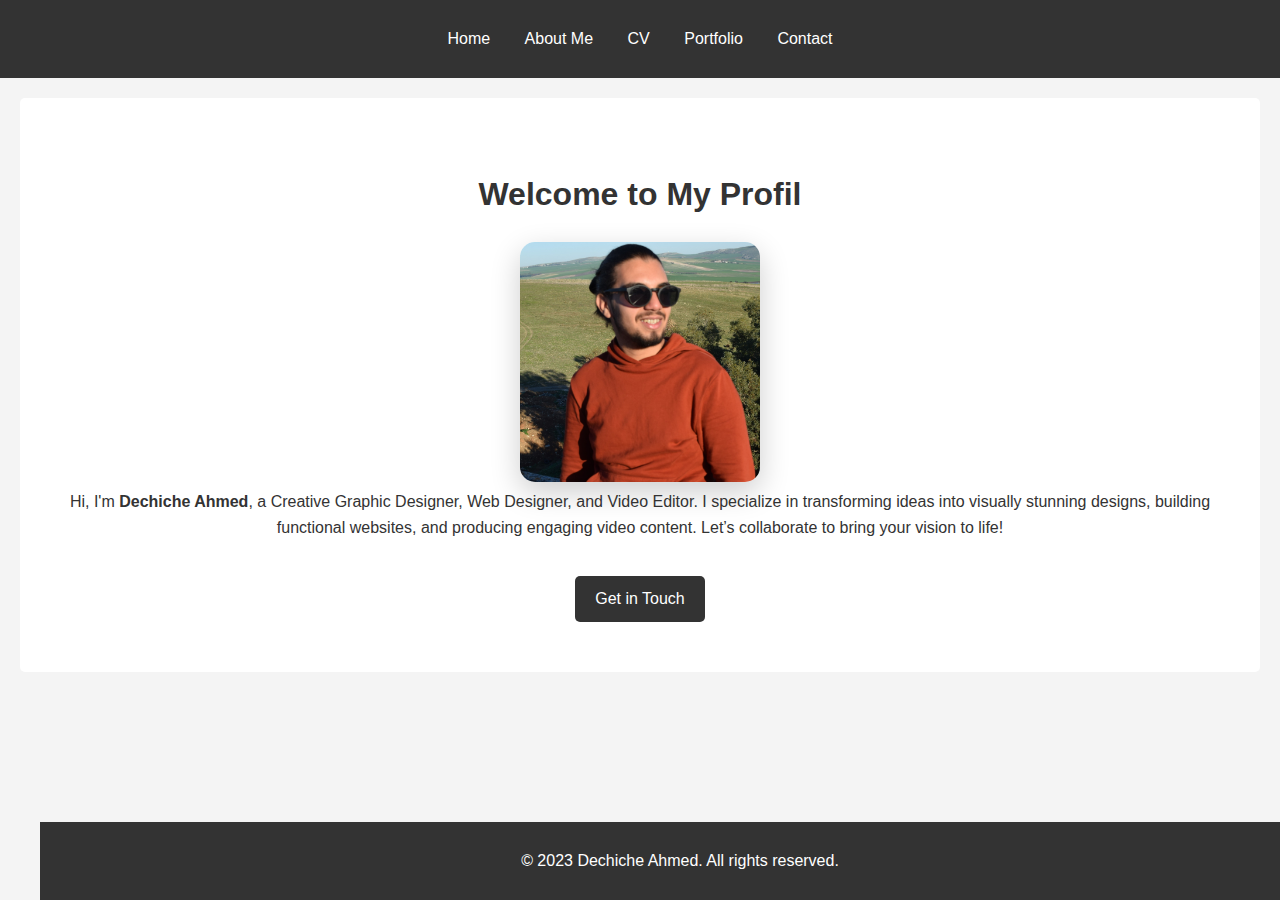
<file: index.html>
<!DOCTYPE html>
<html lang="en">
<head>
    <meta charset="UTF-8">
    <meta name="viewport" content="width=device-width, initial-scale=1.0">
    <title>Dechiche Ahmed - Creative Graphic Designer | Web Designer | Video Editor</title>
    <link rel="stylesheet" href="styles.css">
    <!-- Add Font Awesome for icons -->
    <link rel="stylesheet" href="https://cdnjs.cloudflare.com/ajax/libs/font-awesome/6.0.0/css/all.min.css">
</head>
<body>
    <header>
        <nav>
            <ul>
                <li><a href="index.html">Home</a></li>
                <li><a href="about.html">About Me</a></li>
                <li><a href="cv.html">CV</a></li>
                <li><a href="portfolio.html">Portfolio</a></li>
                <li><a href="contact.html">Contact</a></li>
            </ul>
        </nav>
    </header>

    <section id="home">
        <div class="hero-content">
            <div class="text-content">
                <h1>Welcome to My Profil</h1>
                
                <p><div class="photo-container">
                    <img src="image.jpg" alt="Dechiche Ahmed - Graphic Designer and Web Developer" 
                         class="profile-photo">
                </div>
                    Hi, I'm <strong>Dechiche Ahmed</strong>, a Creative Graphic Designer, Web Designer, and Video Editor. 
                    I specialize in transforming ideas into visually stunning designs, building functional websites, 
                    and producing engaging video content. Let’s collaborate to bring your vision to life!
                </p>
                <a href="contact.html" class="cta-button">Get in Touch</a>
            </div>
            
        </div>

    <footer>
        <p>&copy; 2023 Dechiche Ahmed. All rights reserved.</p>
    </footer>
</body>
</html>
</file>
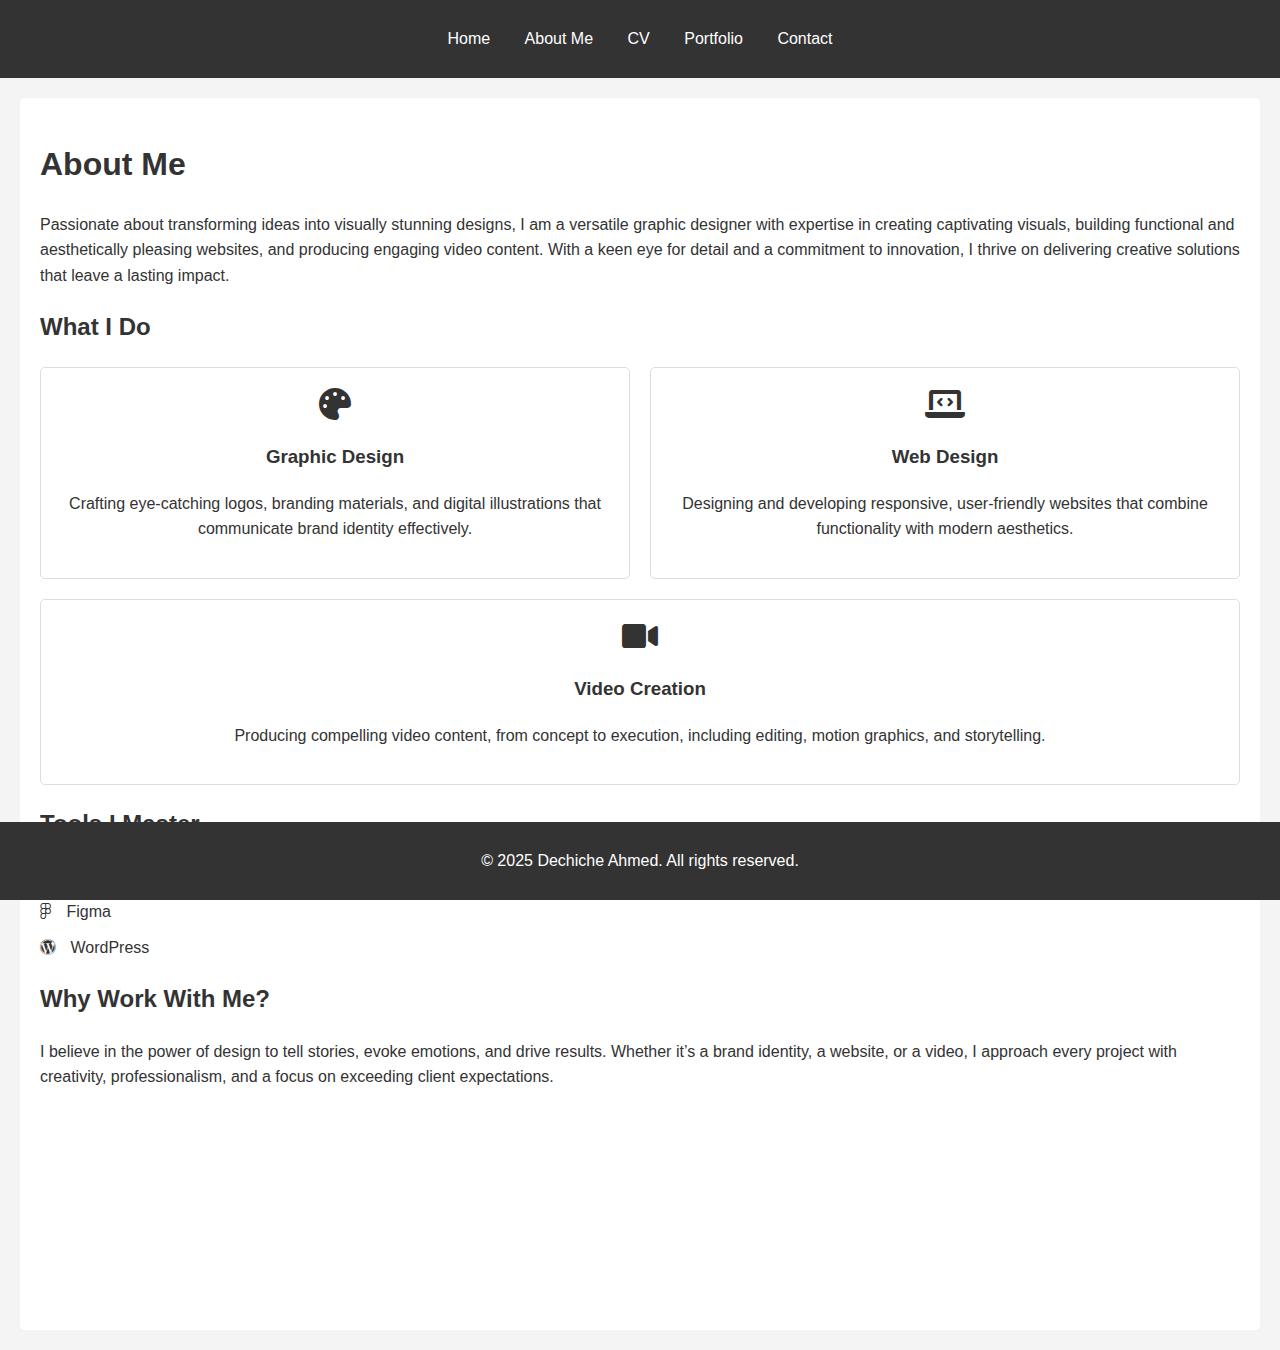
<file: about.html>
<!DOCTYPE html>
<html lang="en">
<head>
    <meta charset="UTF-8">
    <meta name="viewport" content="width=device-width, initial-scale=1.0">
    <title>About Me - Dechiche Ahmed</title>
    <link rel="stylesheet" href="styles.css">
    <!-- Add Font Awesome for icons -->
    <link rel="stylesheet" href="https://cdnjs.cloudflare.com/ajax/libs/font-awesome/6.0.0/css/all.min.css">
</head>
<body>
    <header>
        <nav>
            <ul>
                <li><a href="index.html">Home</a></li>
                <li><a href="about.html">About Me</a></li>
                <li><a href="cv.html">CV</a></li>
                <li><a href="portfolio.html">Portfolio</a></li>
                <li><a href="contact.html">Contact</a></li>
            </ul>
        </nav>
    </header>

    <section id="about">
        <h1>About Me</h1>
        <p>
            Passionate about transforming ideas into visually stunning designs, I am a versatile graphic designer with expertise in creating captivating visuals, building functional and aesthetically pleasing websites, and producing engaging video content. With a keen eye for detail and a commitment to innovation, I thrive on delivering creative solutions that leave a lasting impact.
        </p>

        <h2>What I Do</h2>
        <div class="services">
            <div class="service">
                <i class="fas fa-palette"></i>
                <h3>Graphic Design</h3>
                <p>Crafting eye-catching logos, branding materials, and digital illustrations that communicate brand identity effectively.</p>
            </div>
            <div class="service">
                <i class="fas fa-laptop-code"></i>
                <h3>Web Design</h3>
                <p>Designing and developing responsive, user-friendly websites that combine functionality with modern aesthetics.</p>
            </div>
            <div class="service">
                <i class="fas fa-video"></i>
                <h3>Video Creation</h3>
                <p>Producing compelling video content, from concept to execution, including editing, motion graphics, and storytelling.</p>
            </div>
        </div>

        <h2>Tools I Master</h2>
        <ul class="tools">
            <li><i class="fab fa-adobe"></i> Adobe Creative Suite (Photoshop, Illustrator, Premiere Pro, After Effects)</li>
            <li><i class="fab fa-figma"></i> Figma</li>
            <li><i class="fab fa-wordpress"></i> WordPress</li>

        </ul>

        <h2>Why Work With Me?</h2>
        <p>
            I believe in the power of design to tell stories, evoke emotions, and drive results. 
            Whether it’s a brand identity, a website, or a video, I approach every project with creativity,
             professionalism, and a focus on exceeding client expectations.
        </p>
        <br> <br> <br> <br> <br> <br> <br> <br>
    </section>

    <footer>
        <p>&copy; 2025 Dechiche Ahmed. All rights reserved.</p>
    </footer>
</body>
</html>
</file>
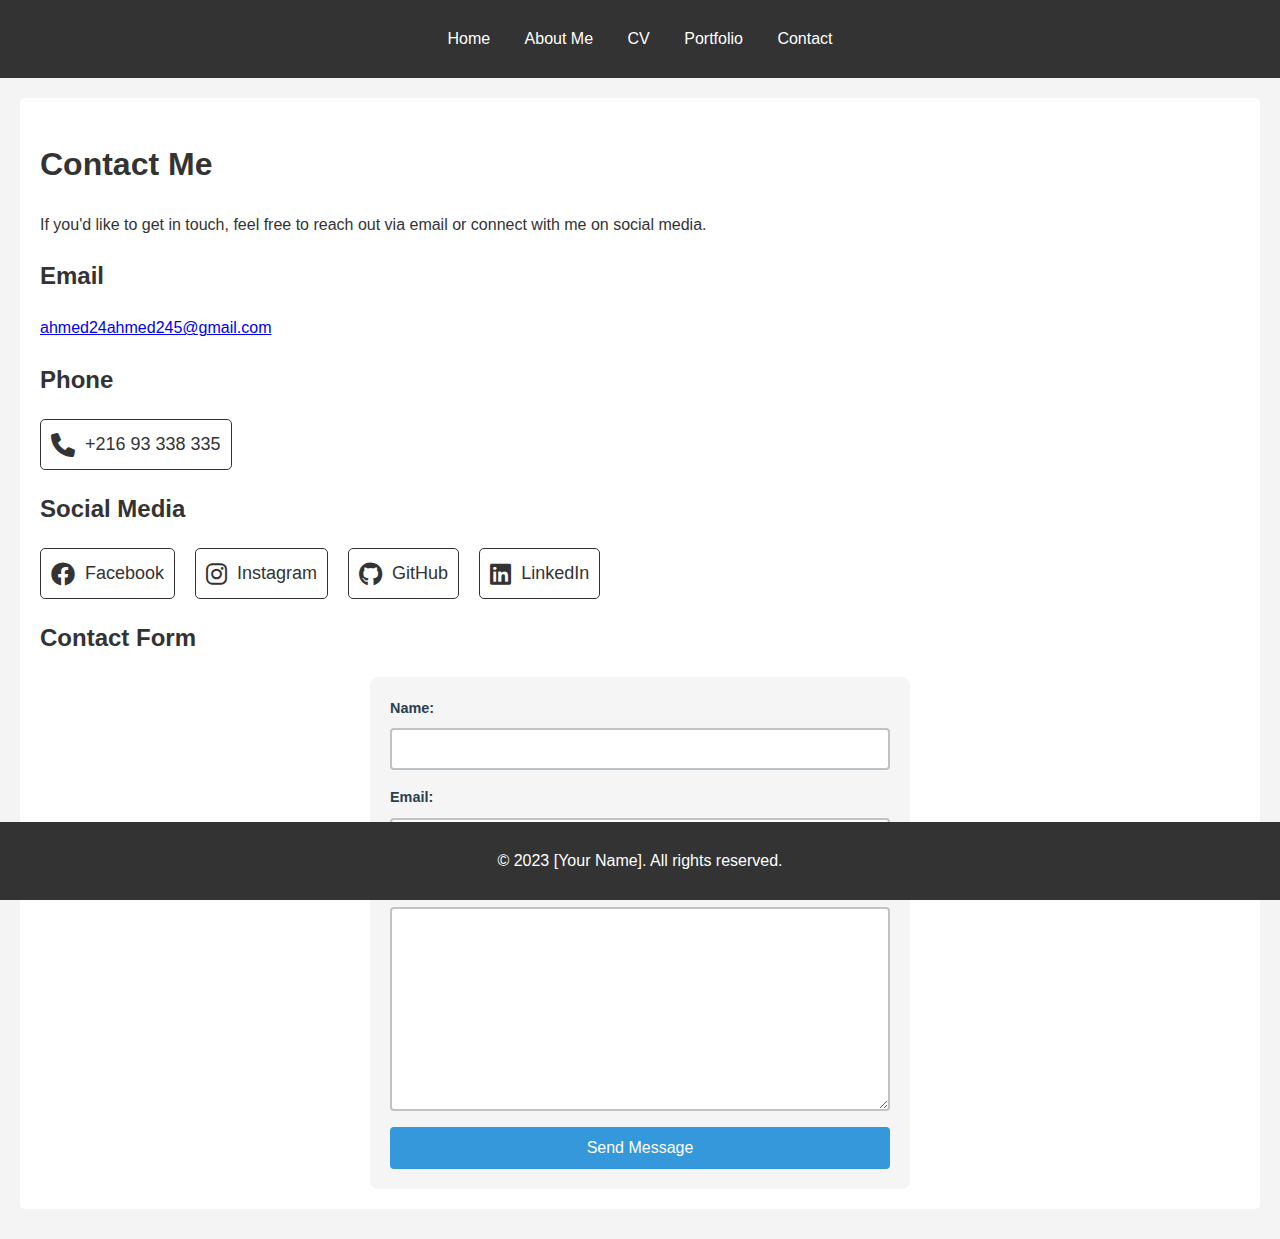
<file: contact.html>
<!DOCTYPE html>
<html lang="en">
<head>
    <meta charset="UTF-8">
    <meta name="viewport" content="width=device-width, initial-scale=1.0">
    <title>Contact - Your Name</title>
    <link rel="stylesheet" href="styles.css">
    <!-- Add Font Awesome for icons -->
    <link rel="stylesheet" href="https://cdnjs.cloudflare.com/ajax/libs/font-awesome/6.0.0/css/all.min.css">
</head>
<body>
    <header>
        <nav>
            <ul>
                <li><a href="index.html">Home</a></li>
                <li><a href="about.html">About Me</a></li>
                <li><a href="cv.html">CV</a></li>
                <li><a href="portfolio.html">Portfolio</a></li>
                <li><a href="contact.html">Contact</a></li>
            </ul>
        </nav>
    </header>

    <section id="contact">
        <h1>Contact Me</h1>
        <p>If you'd like to get in touch, feel free to reach out via email or connect with me on social media.</p>

        <h2>Email</h2>
        <p><a href="mailto:ahmed24ahmed245@gmail.com">ahmed24ahmed245@gmail.com</a></p>
        <h2>Phone</h2>
        <p>
            <a href="tel:+21693338335">
                <i class="fas fa-phone"></i> +216 93 338 335
            </a>
        </p>

        <h2>Social Media</h2>
        <div class="social-media">
            <a href="https://www.facebook.com/ahmed.dechiche" target="_blank">
                <i class="fab fa-facebook"></i> Facebook
            </a>
            <a href="https://www.instagram.com/ahmed_dechiche.2/?hl=fr" target="_blank">
                <i class="fab fa-instagram"></i> Instagram
            </a>
            <a href="https://github.com/ahmeddchiche" target="_blank">
                <i class="fab fa-github"></i> GitHub
            </a>
            <a href="https://www.linkedin.com/in/ahmed-dechiche-1a89b5319/" target="_blank">
                <i class="fab fa-linkedin"></i> LinkedIn
            </a>
        </div>

        <h2>Contact Form</h2>
        <form action="https://formspree.io/f/{your-form-id}" method="POST">
            <label for="name">Name:</label>
            <input type="text" id="name" name="name" required>
        
            <label for="email">Email:</label>
            <input type="email" id="email" name="email" required>
        
            <label for="message">Message:</label>
            <textarea id="message" name="message" rows="10" required></textarea>
        
            <button type="submit">Send Message</button>
        </form>
    </section>

    <footer>
        <p>&copy; 2023 [Your Name]. All rights reserved.</p>
    </footer>
</body>
</html>
</file>
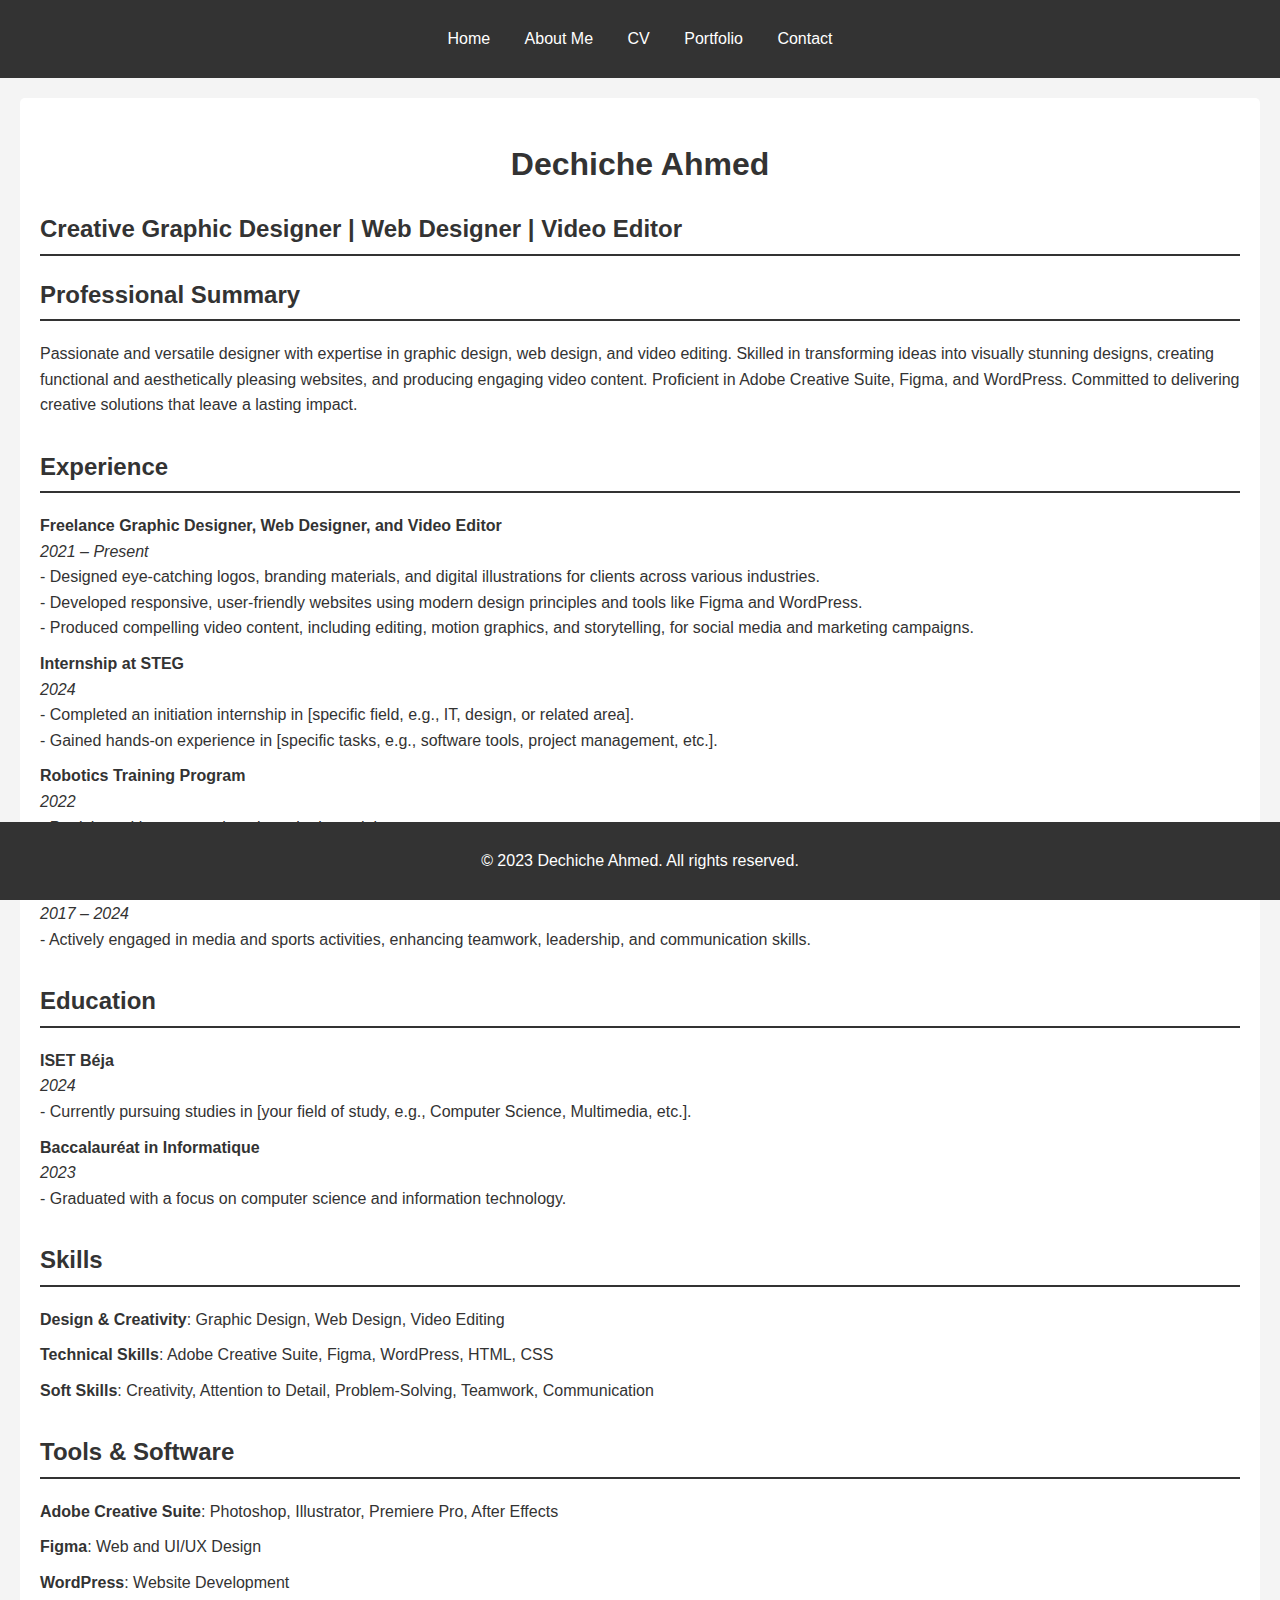
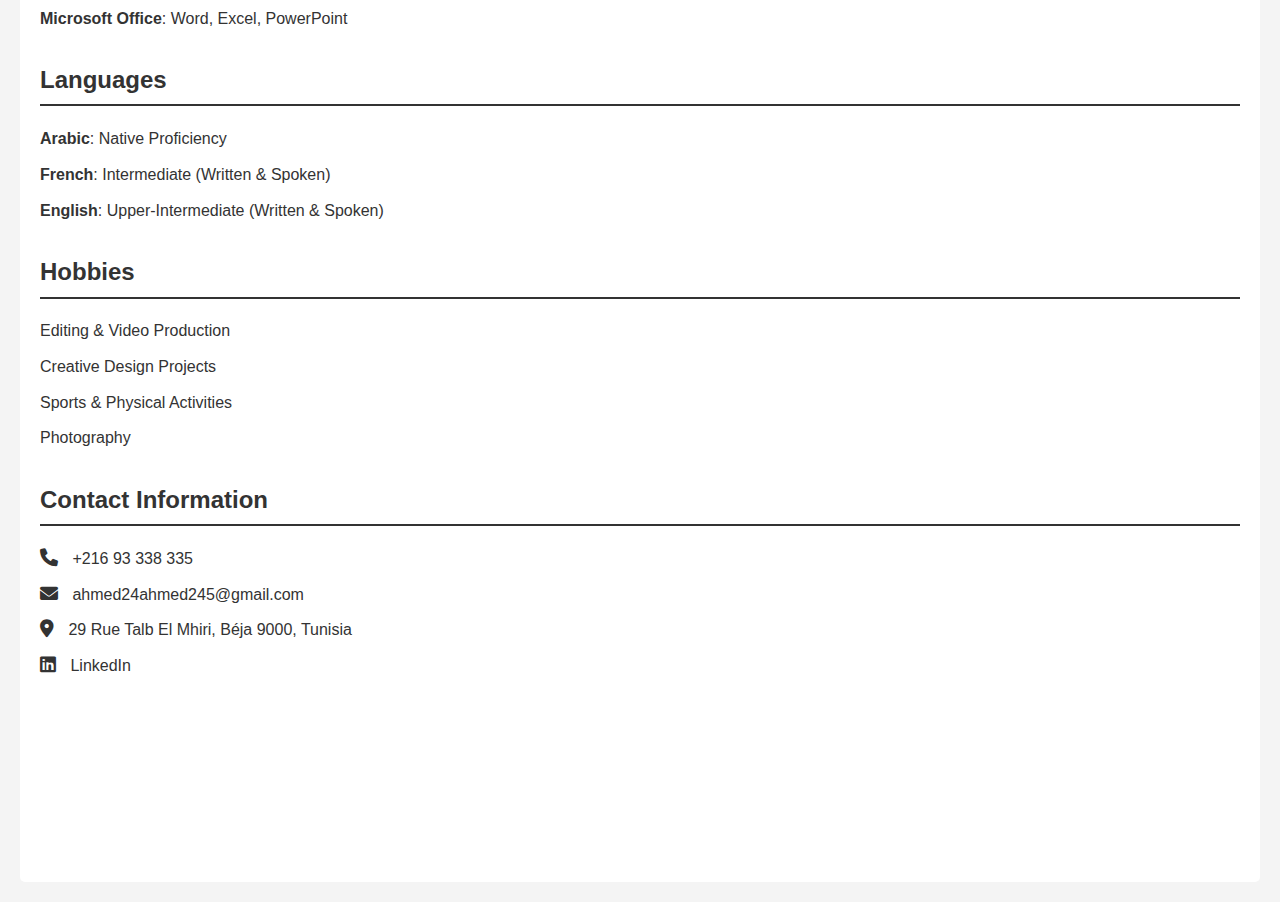
<file: cv.html>
<!DOCTYPE html>
<html lang="en">
<head>
    <meta charset="UTF-8">
    <meta name="viewport" content="width=device-width, initial-scale=1.0">
    <title>CV - Dechiche Ahmed</title>
    <link rel="stylesheet" href="styles.css">
    <!-- Add Font Awesome for icons -->
    <link rel="stylesheet" href="https://cdnjs.cloudflare.com/ajax/libs/font-awesome/6.0.0/css/all.min.css">
</head>
<body>
    <header>
        <nav>
            <ul>
                <li><a href="index.html">Home</a></li>
                <li><a href="about.html">About Me</a></li>
                <li><a href="cv.html">CV</a></li>
                <li><a href="portfolio.html">Portfolio</a></li>
                <li><a href="contact.html">Contact</a></li>
            </ul>
        </nav>
    </header>

    <section id="cv">
        <h1>Dechiche Ahmed</h1>
        <h2>Creative Graphic Designer | Web Designer | Video Editor</h2>

        <!-- Professional Summary -->
        <div class="section">
            <h2>Professional Summary</h2>
            <p>
                Passionate and versatile designer with expertise in graphic design, web design, and video editing. Skilled in transforming ideas into visually stunning designs, creating functional and aesthetically pleasing websites, and producing engaging video content. Proficient in Adobe Creative Suite, Figma, and WordPress. Committed to delivering creative solutions that leave a lasting impact.
            </p>
        </div>

        <!-- Experience -->
        <div class="section">
            <h2>Experience</h2>
            <ul>
                <li>
                    <strong>Freelance Graphic Designer, Web Designer, and Video Editor</strong><br>
                    <em>2021 – Present</em><br>
                    - Designed eye-catching logos, branding materials, and digital illustrations for clients across various industries.<br>
                    - Developed responsive, user-friendly websites using modern design principles and tools like Figma and WordPress.<br>
                    - Produced compelling video content, including editing, motion graphics, and storytelling, for social media and marketing campaigns.
                </li>
                <li>
                    <strong>Internship at STEG</strong><br>
                    <em>2024</em><br>
                    - Completed an initiation internship in [specific field, e.g., IT, design, or related area].<br>
                    - Gained hands-on experience in [specific tasks, e.g., software tools, project management, etc.].
                </li>
                <li>
                    <strong>Robotics Training Program</strong><br>
                    <em>2022</em><br>
                    - Participated in a comprehensive robotics training program.<br>
                    - Developed skills in [specific areas, e.g., programming, hardware assembly, etc.].
                </li>
                <li>
                    <strong>Media and Sports Activities</strong><br>
                    <em>2017 – 2024</em><br>
                    - Actively engaged in media and sports activities, enhancing teamwork, leadership, and communication skills.
                </li>
            </ul>
        </div>

        <!-- Education -->
        <div class="section">
            <h2>Education</h2>
            <ul>
                <li>
                    <strong>ISET Béja</strong><br>
                    <em>2024</em><br>
                    - Currently pursuing studies in [your field of study, e.g., Computer Science, Multimedia, etc.].
                </li>
                <li>
                    <strong>Baccalauréat in Informatique</strong><br>
                    <em>2023</em><br>
                    - Graduated with a focus on computer science and information technology.
                </li>
            </ul>
        </div>

        <!-- Skills -->
        <div class="section">
            <h2>Skills</h2>
            <ul>
                <li><strong>Design & Creativity</strong>: Graphic Design, Web Design, Video Editing</li>
                <li><strong>Technical Skills</strong>: Adobe Creative Suite, Figma, WordPress, HTML, CSS</li>
                <li><strong>Soft Skills</strong>: Creativity, Attention to Detail, Problem-Solving, Teamwork, Communication</li>
            </ul>
        </div>

        <!-- Tools & Software -->
        <div class="section">
            <h2>Tools & Software</h2>
            <ul>
                <li><strong>Adobe Creative Suite</strong>: Photoshop, Illustrator, Premiere Pro, After Effects</li>
                <li><strong>Figma</strong>: Web and UI/UX Design</li>
                <li><strong>WordPress</strong>: Website Development</li>
                <li><strong>Microsoft Office</strong>: Word, Excel, PowerPoint</li>
            </ul>
        </div>

        <!-- Languages -->
        <div class="section">
            <h2>Languages</h2>
            <ul>
                <li><strong>Arabic</strong>: Native Proficiency</li>
                <li><strong>French</strong>: Intermediate (Written & Spoken)</li>
                <li><strong>English</strong>: Upper-Intermediate (Written & Spoken)</li>
            </ul>
        </div>

        <!-- Hobbies -->
        <div class="section">
            <h2>Hobbies</h2>
            <ul>
                <li>Editing & Video Production</li>
                <li>Creative Design Projects</li>
                <li>Sports & Physical Activities</li>
                <li>Photography</li>
            </ul>
        </div>

        <!-- Contact Information -->
        <div class="section">
            <h2>Contact Information</h2>
            <ul class="contact-info">
                <li><i class="fas fa-phone"></i> +216 93 338 335</li>
                <li><i class="fas fa-envelope"></i> ahmed24ahmed245@gmail.com</li>
                <li><i class="fas fa-map-marker-alt"></i> 29 Rue Talb El Mhiri, Béja 9000, Tunisia</li>
                <li><i class="fab fa-linkedin"></i> <a href="https://www.linkedin.com/in/ahmed-dechiche-1a89b5319/" target="_blank">LinkedIn</a></li>
            </ul>
        </div>
        <BR><BR><br><br><br><br>
    </section>

    <footer>
        <p>&copy; 2023 Dechiche Ahmed. All rights reserved.</p>
    </footer>
</body>
</html>
</file>
<file: styles.css>
/* General Styles */
body {
    font-family: Arial, sans-serif;
    line-height: 1.6;
    margin: 0;
    padding: 0;
    background-color: #f4f4f4;
    color: #333;
}

header {
    background-color: #333;
    color: #fff;
    padding: 10px 0;
    text-align: center;
}

nav ul {
    list-style: none;
    padding: 0;
}

nav ul li {
    display: inline;
    margin: 0 15px;
}

nav ul li a {
    color: #fff;
    text-decoration: none;
}

section {
    padding: 20px;
    margin: 20px;
    background-color: #fff;
    border-radius: 5px;
}

footer {
    text-align: center;
    padding: 10px 0;
    background-color: #333;
    color: #fff;
    position: fixed;
    width: 100%;
    bottom: 0;
}/* Social Media Links */
.social-media {
    display: flex;
    flex-wrap: wrap;
    gap: 20px;
    margin: 20px 0;
}

.social-media a {
    display: flex;
    align-items: center;
    text-decoration: none;
    color: #333;
    font-size: 18px;
    padding: 10px;
    border: 1px solid #333;
    border-radius: 5px;
    transition: background-color 0.3s, color 0.3s;
}

.social-media a:hover {
    background-color: #333;
    color: #fff;
}

.social-media i {
    margin-right: 10px;
    font-size: 24px;
}
/* Phone Link Styling */
#contact a[href^="tel:"] {
    display: inline-flex;
    align-items: center;
    text-decoration: none;
    color: #333;
    font-size: 18px;
    padding: 10px;
    border: 1px solid #333;
    border-radius: 5px;
    transition: background-color 0.3s, color 0.3s;
}

#contact a[href^="tel:"]:hover {
    background-color: #333;
    color: #fff;
}

#contact a[href^="tel:"] i {
    margin-right: 10px;
    font-size: 24px;
}
/* Form container styling */
form {
    display: flex;
    flex-direction: column;
    gap: 1rem;
    max-width: 500px;
    margin: 0 auto;
    padding: 20px;
    background-color: #f5f5f5;
    border-radius: 8px;
}

/* Label styling */
label {
    font-weight: 600;
    color: #2c3e50;
    font-family: 'Arial', sans-serif;
    font-size: 0.9rem;
    margin-bottom: -0.5rem;
}

/* Input field styling */
input[type="text"],
input[type="email"],
textarea {
    padding: 10px;
    border: 2px solid #bdc3c7;
    border-radius: 4px;
    font-size: 1rem;
    transition: border-color 0.3s ease;
}

/* Input focus effects */
input[type="text"]:focus,
input[type="email"]:focus,
textarea:focus {
    border-color: #3498db;
    outline: none;
    box-shadow: 0 0 5px rgba(52, 152, 219, 0.3);
}

/* Textarea specific styling */
textarea {
    resize: vertical;
    min-height: 100px;
}

/* Button styling */
button[type="submit"] {
    background-color: #3498db;
    color: white;
    padding: 12px 24px;
    border: none;
    border-radius: 4px;
    cursor: pointer;
    font-size: 1rem;
    transition: background-color 0.3s ease;
}

/* Button hover effect */
button[type="submit"]:hover {
    background-color: #2980b9;
}

/* Responsive design */
@media (max-width: 600px) {
    form {
        width: 90%;
        padding: 15px;
    }
}

/* General Styles */
body {
    font-family: Arial, sans-serif;
    line-height: 1.6;
    margin: 0;
    padding: 0;
    background-color: #f4f4f4;
    color: #333;
}

header {
    background-color: #333;
    color: #fff;
    padding: 10px 0;
    text-align: center;
}

nav ul {
    list-style: none;
    padding: 0;
}

nav ul li {
    display: inline;
    margin: 0 15px;
}

nav ul li a {
    color: #fff;
    text-decoration: none;
}

section {
    padding: 20px;
    margin: 20px;
    background-color: #fff;
    border-radius: 5px;
}

footer {
    text-align: center;
    padding: 10px 0;
    background-color: #333;
    color: #fff;
    position: fixed;
    width: 100%;
    bottom: 0;
}

/* About Page Styles */
.services {
    display: flex;
    flex-wrap: wrap;
    gap: 20px;
}

.service {
    flex: 1 1 calc(33.333% - 40px);
    text-align: center;
    padding: 20px;
    border: 1px solid #ddd;
    border-radius: 5px;
}

.service i {
    font-size: 2em;
    color: #333;
}

.tools {
    list-style: none;
    padding: 0;
}

.tools li {
    margin: 10px 0;
}

.tools i {
    margin-right: 10px;
}

/* Home Page Styles */
#home {
    text-align: center;
    padding: 50px 20px;
}

.cta-button {
    display: inline-block;
    margin-top: 20px;
    padding: 10px 20px;
    background-color: #333;
    color: #fff;
    text-decoration: none;
    border-radius: 5px;
    transition: background-color 0.3s;
}

.cta-button:hover {
    background-color: #555;
}
.photo-container {
    flex: 0 0 50px;
}

.profile-photo {
    width: 20%;
    height: auto;
    border-radius: 15px;
    box-shadow: 0 10px 30px rgba(0,0,0,0.2);
    transition: transform 0.3s ease;
}

.profile-photo:hover {
    transform: scale(1.03);
}
/* CV Page Styles */
#cv h1 {
    text-align: center;
    margin-bottom: 10px;
}

#cv h2 {
    color: #333;
    border-bottom: 2px solid #333;
    padding-bottom: 5px;
    margin-top: 20px;
}

.section {
    margin-bottom: 30px;
}

.section ul {
    list-style: none;
    padding: 0;
}

.section ul li {
    margin: 10px 0;
}

.contact-info {
    list-style: none;
    padding: 0;
}

.contact-info li {
    margin: 10px 0;
}

.contact-info i {
    margin-right: 10px;
    font-size: 18px;
}

.contact-info a {
    color: #333;
    text-decoration: none;
}

.contact-info a:hover {
    text-decoration: underline;
}
</file>
